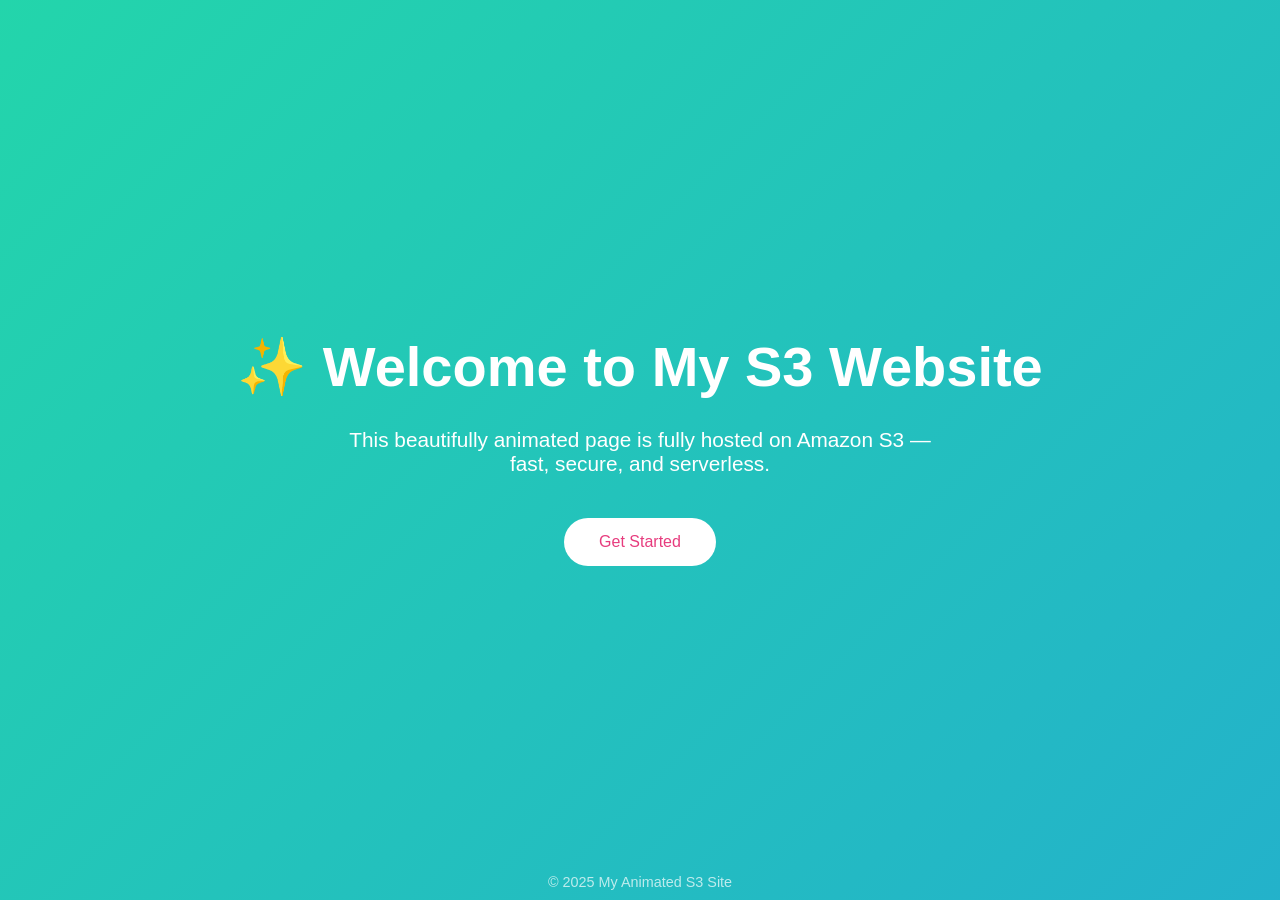
<file: static-website-host-terraform/index.html>
<!DOCTYPE html>
<html lang="en">
<head>
  <meta charset="UTF-8" />
  <meta name="viewport" content="width=device-width, initial-scale=1.0" />
  <title>Welcome to My S3 Website</title>
  <style>
    * {
      box-sizing: border-box;
      margin: 0;
      padding: 0;
    }

    body {
      height: 100vh;
      display: flex;
      flex-direction: column;
      justify-content: center;
      align-items: center;
      font-family: 'Segoe UI', Tahoma, Geneva, Verdana, sans-serif;
      background: linear-gradient(-45deg, #ee7752, #e73c7e, #23a6d5, #23d5ab);
      background-size: 400% 400%;
      animation: gradientBG 15s ease infinite;
      color: white;
      text-align: center;
      overflow: hidden;
    }

    h1 {
      font-size: 3.5em;
      margin-bottom: 0.5em;
      animation: fadeInDown 1s ease-out forwards;
    }

    p {
      font-size: 1.3em;
      max-width: 600px;
      margin-bottom: 2em;
      opacity: 0;
      animation: fadeInUp 1.2s ease-out forwards;
      animation-delay: 0.5s;
    }

    a.button {
      display: inline-block;
      background-color: white;
      color: #e73c7e;
      padding: 15px 35px;
      text-decoration: none;
      font-size: 1em;
      border-radius: 50px;
      transition: transform 0.3s ease, background-color 0.3s ease;
      animation: fadeInUp 1.2s ease-out forwards;
      animation-delay: 1s;
      opacity: 0;
    }

    a.button:hover {
      transform: scale(1.05);
      background-color: #f1f1f1;
    }

    footer {
      position: absolute;
      bottom: 10px;
      font-size: 0.9em;
      color: rgba(255, 255, 255, 0.7);
    }

    /* Animations */
    @keyframes gradientBG {
      0% {background-position: 0% 50%;}
      50% {background-position: 100% 50%;}
      100% {background-position: 0% 50%;}
    }

    @keyframes fadeInDown {
      from { opacity: 0; transform: translateY(-30px); }
      to { opacity: 1; transform: translateY(0); }
    }

    @keyframes fadeInUp {
      from { opacity: 0; transform: translateY(30px); }
      to { opacity: 1; transform: translateY(0); }
    }
  </style>
</head>
<body>

  <h1>✨ Welcome to My S3 Website</h1>
  <p>This beautifully animated page is fully hosted on Amazon S3 — fast, secure, and serverless.</p>
  <a href="#" class="button">Get Started</a>

  <footer>&copy; 2025 My Animated S3 Site</footer>

</body>
</html>
</file>
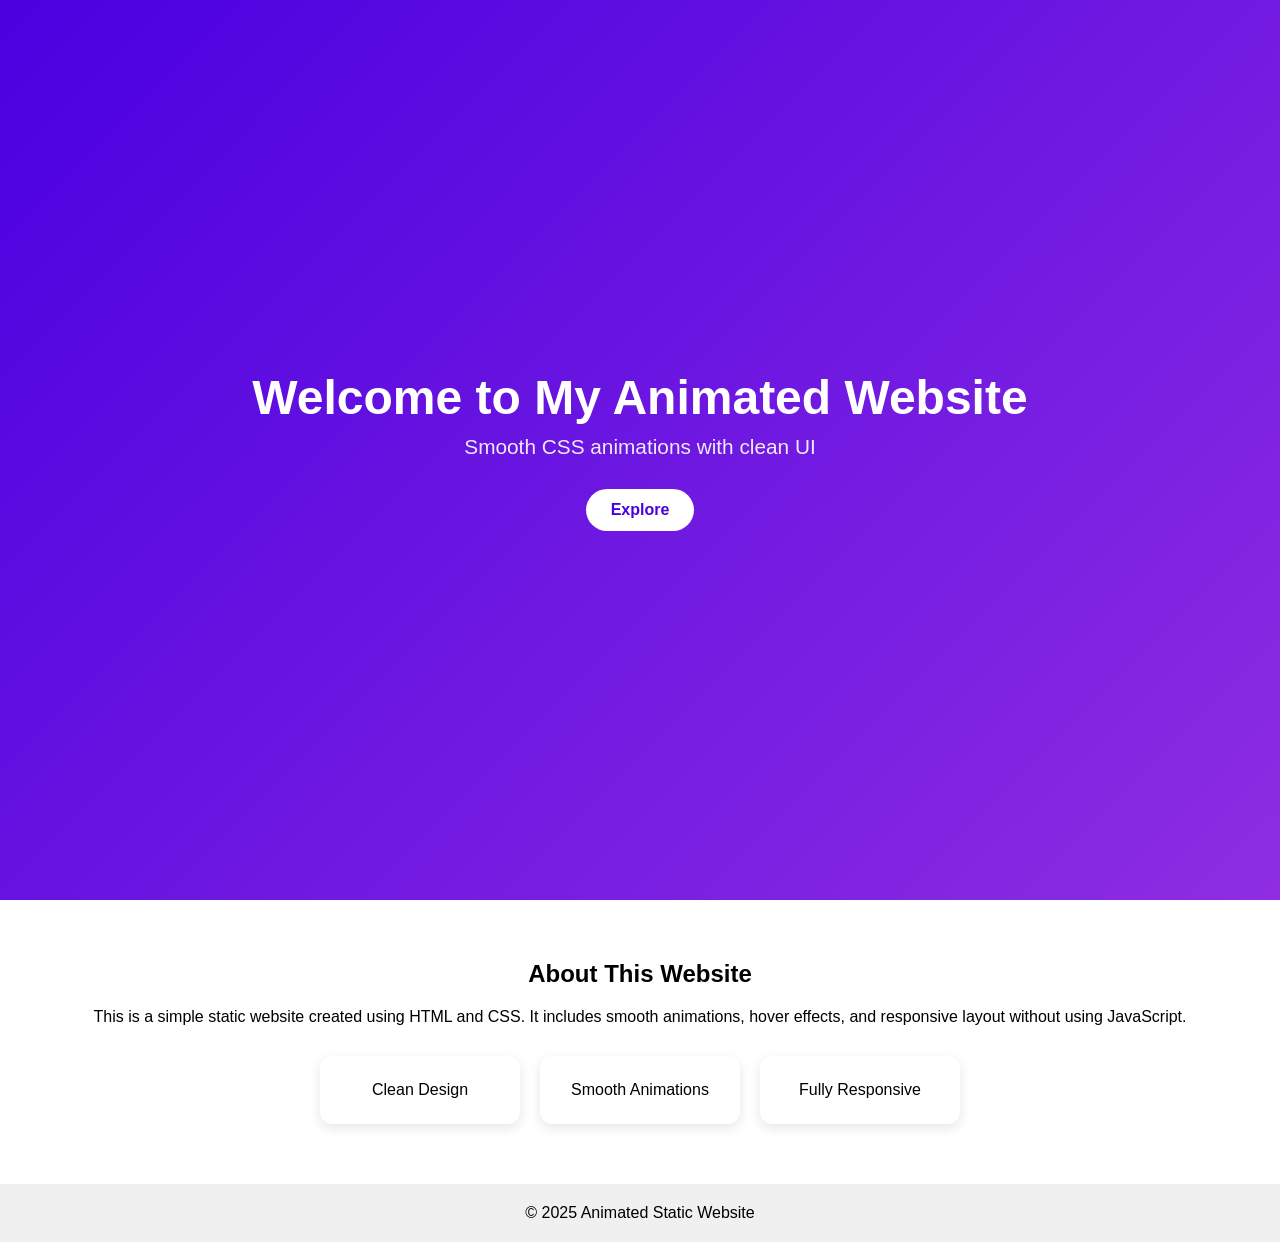
<file: terraform-static-website/index.html>
<!DOCTYPE html>
<html lang="en">
<head>
    <meta charset="UTF-8" />
    <meta name="viewport" content="width=device-width, initial-scale=1.0" />
    <title>Animated Static Website</title>

    <style>
        /* Reset */
        * {
            margin: 0;
            padding: 0;
            box-sizing: border-box;
            font-family: Arial, sans-serif;
        }

        /* Hero Section */
        .hero {
            height: 100vh;
            background: linear-gradient(135deg, #4a00e0, #8e2de2);
            color: white;
            display: flex;
            flex-direction: column;
            justify-content: center;
            align-items: center;
            text-align: center;
            animation: fadeIn 2s ease-in-out;
        }

        .title {
            font-size: 3rem;
            animation: slideDown 1.5s ease;
        }

        .subtitle {
            margin-top: 10px;
            font-size: 1.3rem;
            opacity: 0.9;
        }

        /* Button */
        .btn {
            margin-top: 30px;
            padding: 12px 25px;
            background: white;
            color: #4a00e0;
            text-decoration: none;
            border-radius: 30px;
            font-weight: bold;
            transition: 0.3s;
            animation: fadeUp 2s ease;
        }

        .btn:hover {
            background: #ffe6ff;
            transform: scale(1.1);
        }

        /* Content */
        .content {
            padding: 60px 20px;
            text-align: center;
        }

        h2 {
            margin-bottom: 20px;
        }

        /* Cards */
        .card-container {
            display: flex;
            justify-content: center;
            gap: 20px;
            margin-top: 30px;
            flex-wrap: wrap;
        }

        .card {
            background: #fff;
            padding: 25px;
            width: 200px;
            border-radius: 12px;
            box-shadow: 0 4px 12px rgba(0, 0, 0, 0.1);
            transition: transform 0.4s, box-shadow 0.4s;
            animation: fadeIn 2s ease;
        }

        .card:hover {
            transform: translateY(-10px);
            box-shadow: 0 8px 20px rgba(0, 0, 0, 0.2);
        }

        /* Footer */
        footer {
            padding: 20px;
            text-align: center;
            background: #f0f0f0;
        }

        /* Animations */
        @keyframes fadeIn {
            from { opacity: 0; }
            to { opacity: 1; }
        }

        @keyframes slideDown {
            from { transform: translateY(-40px); opacity: 0; }
            to { transform: translateY(0); opacity: 1; }
        }

        @keyframes fadeUp {
            from { transform: translateY(40px); opacity: 0; }
            to { transform: translateY(0); opacity: 1; }
        }
    </style>
</head>
<body>
    <header class="hero">
        <h1 class="title">Welcome to My Animated Website</h1>
        <p class="subtitle">Smooth CSS animations with clean UI</p>
        <a href="#content" class="btn">Explore</a>
    </header>

    <section id="content" class="content">
        <h2>About This Website</h2>
        <p>
            This is a simple static website created using HTML and CSS. It includes smooth animations,
            hover effects, and responsive layout without using JavaScript.
        </p>

        <div class="card-container">
            <div class="card">Clean Design</div>
            <div class="card">Smooth Animations</div>
            <div class="card">Fully Responsive</div>
        </div>
    </section>

    <footer>
        <p>© 2025 Animated Static Website</p>
    </footer>
</body>
</html>
</file>
